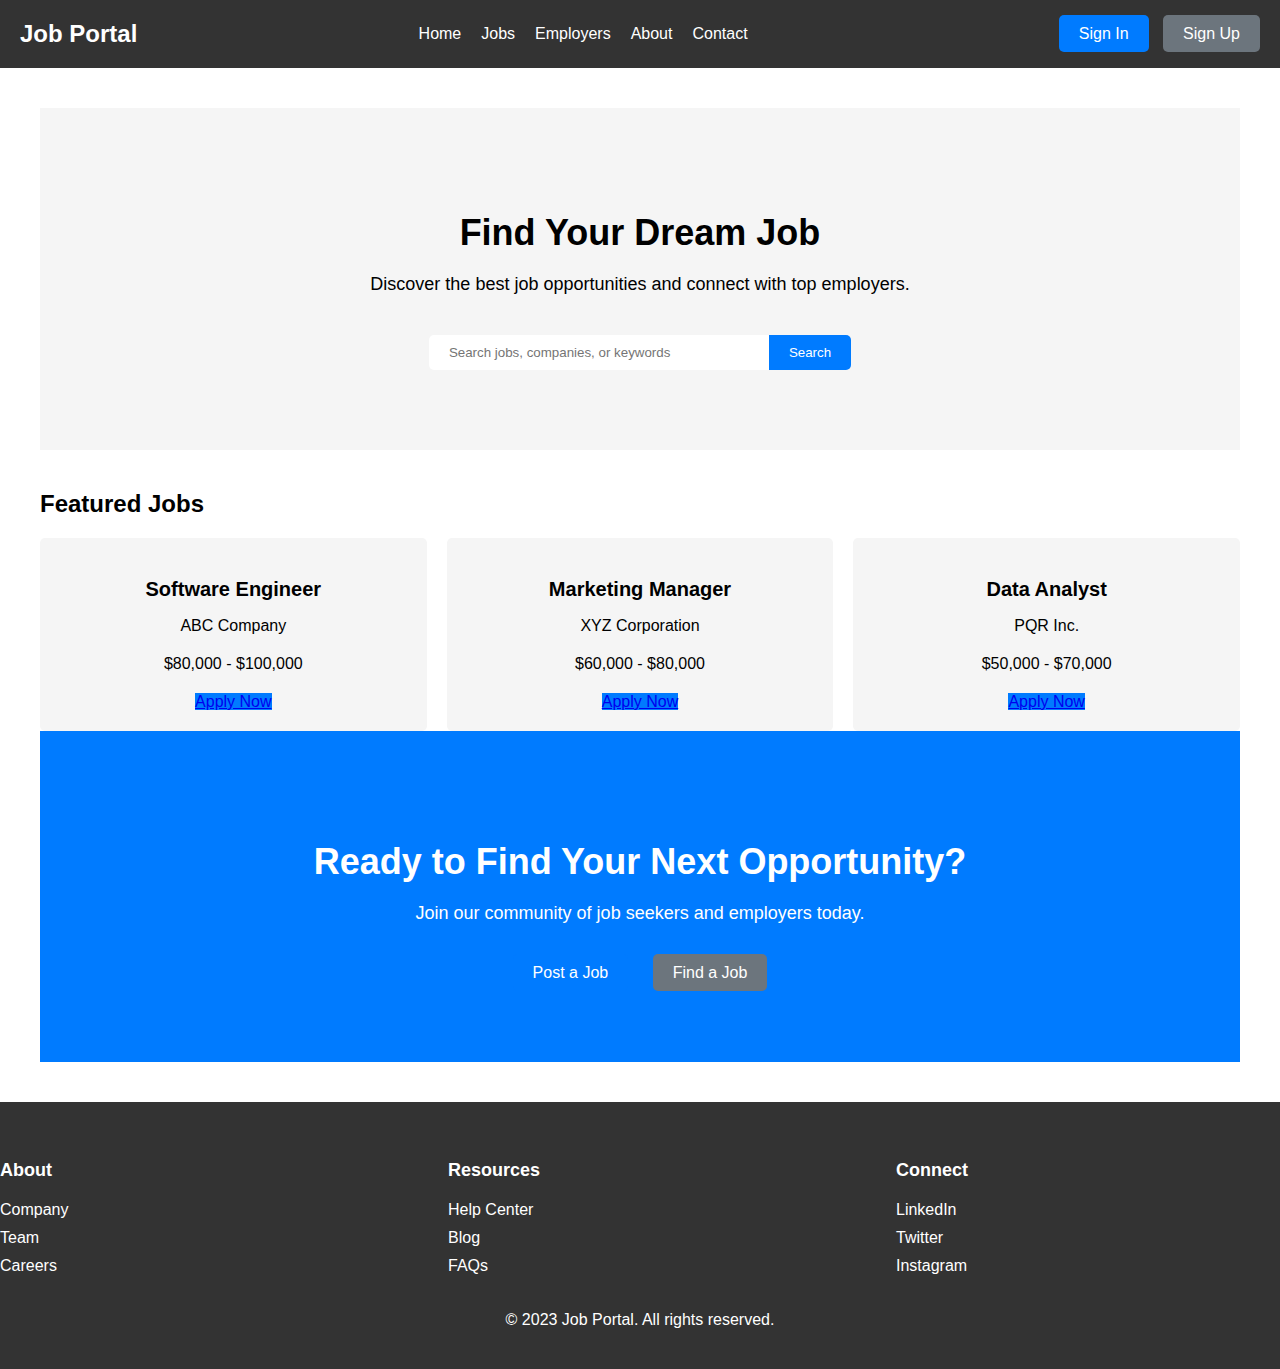
<file: faltu/target/faltu-1.0-SNAPSHOT/index.html>
<!DOCTYPE html>
<html lang="en">
<head>
  <meta charset="UTF-8">
  <meta name="viewport" content="width=device-width, initial-scale=1.0">
  <title>Job Portal - Main Page</title>
  <link href="newcss.css" rel="" type="text/css"/>
  <link href="newcss.css" rel="stylesheet" type="text/css"/>
</head>
<body>
  <header>
    <nav>
      <div class="logo">
        <a href="#">Job Portal</a>
      </div>
      <ul>
        <li><a href="#">Home</a></li>
        <li><a href="#">Jobs</a></li>
        <li><a href="#">Employers</a></li>
        <li><a href="#">About</a></li>
        <li><a href="#">Contact</a></li>
      </ul>
      <div class="auth-buttons">
        <a href="signin.html" class="btn btn-primary">Sign In</a>
        <a href="signup.html" class="btn btn-secondary">Sign Up</a>
      </div>
    </nav>
  </header>

  <main>
    <section class="hero">
      <div class="hero-content">
        <h1>Find Your Dream Job</h1>
        <p>Discover the best job opportunities and connect with top employers.</p>
        <div class="search-bar">
          <input type="text" placeholder="Search jobs, companies, or keywords">
          <button class="btn btn-primary">Search</button>
        </div>
      </div>
    </section>

    <section class="featured-jobs">
      <h2>Featured Jobs</h2>
      <div class="job-listings">
        <div class="job-card">
          <h3>Software Engineer</h3>
          <p>ABC Company</p>
          <p>$80,000 - $100,000</p>
          <a href="#" class="btn btn-primary">Apply Now</a>
        </div>
        <div class="job-card">
          <h3>Marketing Manager</h3>
          <p>XYZ Corporation</p>
          <p>$60,000 - $80,000</p>
          <a href="#" class="btn btn-primary">Apply Now</a>
        </div>
        <div class="job-card">
          <h3>Data Analyst</h3>
          <p>PQR Inc.</p>
          <p>$50,000 - $70,000</p>
          <a href="#" class="btn btn-primary">Apply Now</a>
        </div>
      </div>
    </section>

    <section class="cta">
      <div class="cta-content">
        <h2>Ready to Find Your Next Opportunity?</h2>
        <p>Join our community of job seekers and employers today.</p>
        <div class="cta-buttons">
          <a href="#" class="btn btn-primary">Post a Job</a>
          <a href="#" class="btn btn-secondary">Find a Job</a>
        </div>
      </div>
    </section>
  </main>

  <footer>
    <div class="footer-content">
      <div class="footer-section">
        <h3>About</h3>
        <ul>
          <li><a href="#">Company</a></li>
          <li><a href="#">Team</a></li>
          <li><a href="#">Careers</a></li>
        </ul>
      </div>
      <div class="footer-section">
        <h3>Resources</h3>
        <ul>
          <li><a href="#">Help Center</a></li>
          <li><a href="#">Blog</a></li>
          <li><a href="#">FAQs</a></li>
        </ul>
      </div>
      <div class="footer-section">
        <h3>Connect</h3>
        <ul>
          <li><a href="#">LinkedIn</a></li>
          <li><a href="#">Twitter</a></li>
          <li><a href="#">Instagram</a></li>
        </ul>
      </div>
    </div>
    <div class="copyright">
      &copy; 2023 Job Portal. All rights reserved.
    </div>
  </footer>
</body>
</html>
</file>
<file: faltu/target/faltu-1.0-SNAPSHOT/newcss.css>
body {
  font-family: Arial, sans-serif;
  margin: 0;
  padding: 0;
}


header {
  background-color: #333;
  color: #fff;
  padding: 20px;
}

nav {
  display: flex;
  justify-content: space-between;
  align-items: center;
}

.logo a {
  color: #fff;
  text-decoration: none;
  font-size: 24px;
  font-weight: bold;
}

nav ul {
  list-style-type: none;
  display: flex;
  margin: 0;
  padding: 0;
}

nav ul li {
  margin-right: 20px;
}

nav ul li a {
  color: #fff;
  text-decoration: none;
}

.auth-buttons a {
  color: #fff;
  text-decoration: none;
  margin-left: 10px;
  padding: 10px 20px;
  border-radius: 5px;
}

.btn.btn-primary {
  background-color: #007bff;
}

.btn.btn-secondary {
  background-color: #6c757d;
}


main {
  padding: 40px;
}

.hero {
  background-color: #f5f5f5;
  padding: 80px 0;
  text-align: center;
}

.hero-content h1 {
  font-size: 36px;
  margin-bottom: 20px;
}

.hero-content p {
  font-size: 18px;
  margin-bottom: 40px;
}

.search-bar {
  display: flex;
  justify-content: center;
}

.search-bar input {
  padding: 10px 20px;
  border: none;
  border-radius: 5px 0 0 5px;
  width: 300px;
}

.search-bar button {
  padding: 10px 20px;
  border: none;
  border-radius: 0 5px 5px 0;
  background-color: #007bff;
  color: #fff;
  cursor: pointer;
}

.featured-jobs {
  margin-top: 40px;
}

.job-listings {
  display: grid;
  grid-template-columns: repeat(3, 1fr);
  grid-gap: 20px;
}

.job-card {
  background-color: #f5f5f5;
  padding: 20px;
  border-radius: 5px;
  text-align: center;
}

.job-card h3 {
  font-size: 20px;
  margin-bottom: 10px;
}

.job-card p {
  margin-bottom: 20px;
}

.cta {
  background-color: #007bff;
  color: #fff;
  padding: 80px 0;
  text-align: center;
}

.cta-content h2 {
  font-size: 36px;
  margin-bottom: 20px;
}

.cta-content p {
  font-size: 18px;
  margin-bottom: 40px;
}

.cta-buttons a {
  color: #fff;
  text-decoration: none;
  margin: 0 10px;
  padding: 10px 20px;
  border-radius: 5px;
}

/* 푸터 스타일 */
footer {
  background-color: #333;
  color: #fff;
  padding: 40px 0;
}

.footer-content {
  display: flex;
  justify-content: space-between;
}

.footer-section {
  flex-basis: 30%;
}

.footer-section h3 {
  font-size: 18px;
  margin-bottom: 20px;
}

.footer-section ul {
  list-style-type: none;
  padding: 0;
}

.footer-section ul li {
  margin-bottom: 10px;
}

.footer-section ul li a {
  color: #fff;
  text-decoration: none;
}

.copyright {
  text-align: center;
  margin-top: 20px;
}
</file>
